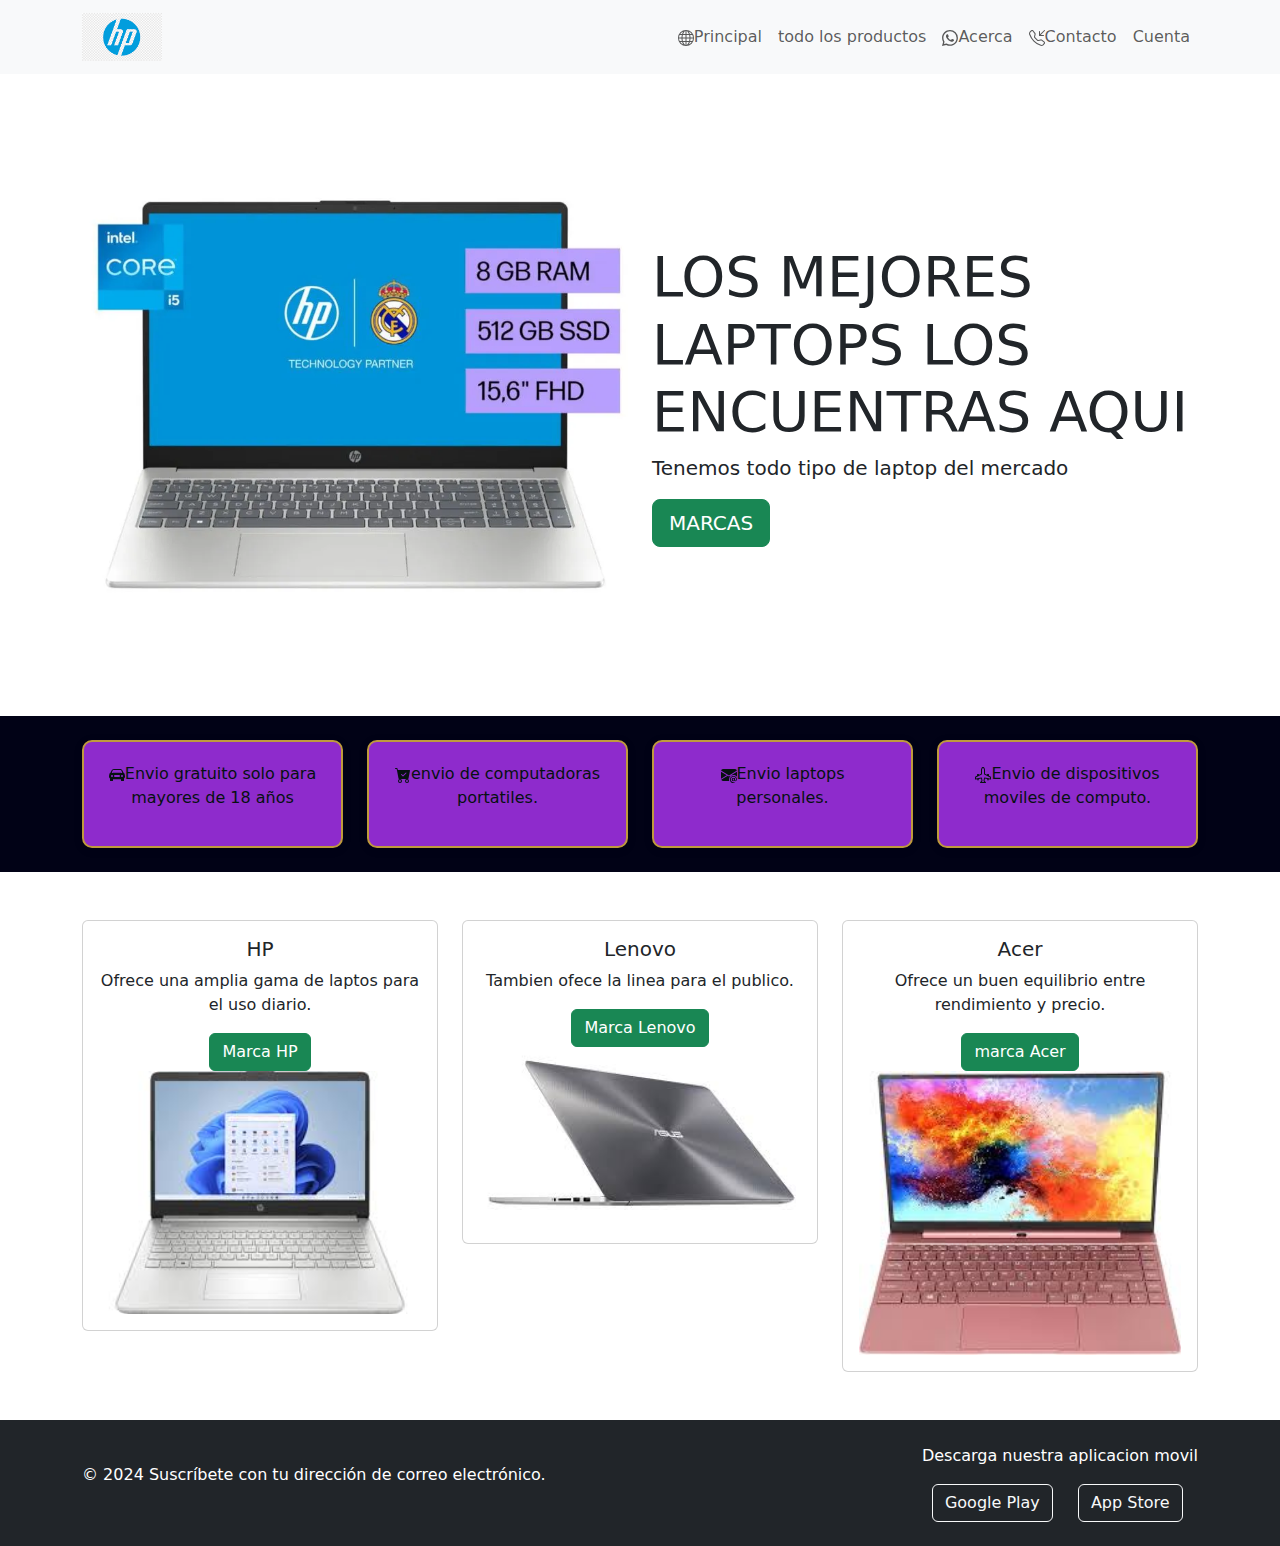
<file: final.html/index.html>
<!DOCTYPE html>
<html lang="en">
<head>
    <meta charset="UTF-8">
    <meta name="viewport" content="width=device-width, initial-scale=1.0">
    <title>LAPTOP</title>
    <!-- Bootstrap CSS -->
    <link href="https://cdn.jsdelivr.net/npm/bootstrap@5.3.0/dist/css/bootstrap.min.css" rel="stylesheet">
    <link rel="stylesheet" href="styles.css">
</head>
<body>
    <!-- barra de navegacion -->
    <nav class="navbar navbar-expand-lg navbar-light bg-light">
        <div class="container">
            <a class="navbar-brand" href="#">
                <img src="imagen/images.png" alt="Organic Store" class="navbar-logo" width="80px">
            </a>
            <button class="navbar-toggler" type="button" data-bs-toggle="collapse" data-bs-target="#navbarNav" aria-controls="navbarNav" aria-expanded="false" aria-label="Toggle navigation">
                <span class="navbar-toggler-icon"></span>
            </button>
            <div class="collapse navbar-collapse" id="navbarNav">
                <ul class="navbar-nav ms-auto">
                    <li class="nav-item"><a class="nav-link" href="index.html"><svg xmlns="http://www.w3.org/2000/svg" width="16" height="16" fill="currentColor" class="bi bi-globe" viewBox="0 0 16 16">
                        <path d="M0 8a8 8 0 1 1 16 0A8 8 0 0 1 0 8m7.5-6.923c-.67.204-1.335.82-1.887 1.855A8 8 0 0 0 5.145 4H7.5zM4.09 4a9.3 9.3 0 0 1 .64-1.539 7 7 0 0 1 .597-.933A7.03 7.03 0 0 0 2.255 4zm-.582 3.5c.03-.877.138-1.718.312-2.5H1.674a7 7 0 0 0-.656 2.5zM4.847 5a12.5 12.5 0 0 0-.338 2.5H7.5V5zM8.5 5v2.5h2.99a12.5 12.5 0 0 0-.337-2.5zM4.51 8.5a12.5 12.5 0 0 0 .337 2.5H7.5V8.5zm3.99 0V11h2.653c.187-.765.306-1.608.338-2.5zM5.145 12q.208.58.468 1.068c.552 1.035 1.218 1.65 1.887 1.855V12zm.182 2.472a7 7 0 0 1-.597-.933A9.3 9.3 0 0 1 4.09 12H2.255a7 7 0 0 0 3.072 2.472M3.82 11a13.7 13.7 0 0 1-.312-2.5h-2.49c.062.89.291 1.733.656 2.5zm6.853 3.472A7 7 0 0 0 13.745 12H11.91a9.3 9.3 0 0 1-.64 1.539 7 7 0 0 1-.597.933M8.5 12v2.923c.67-.204 1.335-.82 1.887-1.855q.26-.487.468-1.068zm3.68-1h2.146c.365-.767.594-1.61.656-2.5h-2.49a13.7 13.7 0 0 1-.312 2.5m2.802-3.5a7 7 0 0 0-.656-2.5H12.18c.174.782.282 1.623.312 2.5zM11.27 2.461c.247.464.462.98.64 1.539h1.835a7 7 0 0 0-3.072-2.472c.218.284.418.598.597.933M10.855 4a8 8 0 0 0-.468-1.068C9.835 1.897 9.17 1.282 8.5 1.077V4z"/>
                      </svg>Principal</a></li>
                    <li class="nav-item"><a class="nav-link" href="#">todo los productos</a></li>
                    <li class="nav-item"><a class="nav-link" href="about.html"><svg xmlns="http://www.w3.org/2000/svg" width="16" height="16" fill="currentColor" class="bi bi-whatsapp" viewBox="0 0 16 16">
                        <path d="M13.601 2.326A7.85 7.85 0 0 0 7.994 0C3.627 0 .068 3.558.064 7.926c0 1.399.366 2.76 1.057 3.965L0 16l4.204-1.102a7.9 7.9 0 0 0 3.79.965h.004c4.368 0 7.926-3.558 7.93-7.93A7.9 7.9 0 0 0 13.6 2.326zM7.994 14.521a6.6 6.6 0 0 1-3.356-.92l-.24-.144-2.494.654.666-2.433-.156-.251a6.56 6.56 0 0 1-1.007-3.505c0-3.626 2.957-6.584 6.591-6.584a6.56 6.56 0 0 1 4.66 1.931 6.56 6.56 0 0 1 1.928 4.66c-.004 3.639-2.961 6.592-6.592 6.592m3.615-4.934c-.197-.099-1.17-.578-1.353-.646-.182-.065-.315-.099-.445.099-.133.197-.513.646-.627.775-.114.133-.232.148-.43.05-.197-.1-.836-.308-1.592-.985-.59-.525-.985-1.175-1.103-1.372-.114-.198-.011-.304.088-.403.087-.088.197-.232.296-.346.1-.114.133-.198.198-.33.065-.134.034-.248-.015-.347-.05-.099-.445-1.076-.612-1.47-.16-.389-.323-.335-.445-.34-.114-.007-.247-.007-.38-.007a.73.73 0 0 0-.529.247c-.182.198-.691.677-.691 1.654s.71 1.916.81 2.049c.098.133 1.394 2.132 3.383 2.992.47.205.84.326 1.129.418.475.152.904.129 1.246.08.38-.058 1.171-.48 1.338-.943.164-.464.164-.86.114-.943-.049-.084-.182-.133-.38-.232"/>
                      </svg>Acerca</a></li>
                    <li class="nav-item"><a class="nav-link" href="contac.html"><svg xmlns="http://www.w3.org/2000/svg" width="16" height="16" fill="currentColor" class="bi bi-telephone-inbound" viewBox="0 0 16 16">
                        <path d="M15.854.146a.5.5 0 0 1 0 .708L11.707 5H14.5a.5.5 0 0 1 0 1h-4a.5.5 0 0 1-.5-.5v-4a.5.5 0 0 1 1 0v2.793L15.146.146a.5.5 0 0 1 .708 0m-12.2 1.182a.678.678 0 0 0-1.015-.063L1.605 2.3c-.483.484-.661 1.169-.45 1.77a17.6 17.6 0 0 0 4.168 6.608 17.6 17.6 0 0 0 6.608 4.168c.601.211 1.286.033 1.77-.45l1.034-1.034a.678.678 0 0 0-.063-1.015l-2.307-1.794a.68.68 0 0 0-.58-.122l-2.19.547a1.75 1.75 0 0 1-1.657-.459L5.482 8.062a1.75 1.75 0 0 1-.46-1.657l.548-2.19a.68.68 0 0 0-.122-.58zM1.884.511a1.745 1.745 0 0 1 2.612.163L6.29 2.98c.329.423.445.974.315 1.494l-.547 2.19a.68.68 0 0 0 .178.643l2.457 2.457a.68.68 0 0 0 .644.178l2.189-.547a1.75 1.75 0 0 1 1.494.315l2.306 1.794c.829.645.905 1.87.163 2.611l-1.034 1.034c-.74.74-1.846 1.065-2.877.702a18.6 18.6 0 0 1-7.01-4.42 18.6 18.6 0 0 1-4.42-7.009c-.362-1.03-.037-2.137.703-2.877z"/>
                      </svg>Contacto</a></li>
                    <li class="nav-item"><a class="nav-link" href="#">Cuenta</a></li>
                </ul>
            </div>
        </div>
    </nav>

    <!-- seccion del heroe -->
    <div class="container py-5">
        <div class="row align-items-center">
            <!-- Columna de la imagen -->
            <div class="col-md-6 text-center">
                <img src="imagen/laaaa.webp" alt="Organic Movement" class="img-fluid rounded" width="800px">
            </div>
            <!-- Columna del texto -->
            <div class="col-md-6">
                <h1 class="display-4">LOS MEJORES LAPTOPS LOS ENCUENTRAS AQUI </h1>
                <p class="lead">Tenemos todo tipo de laptop del mercado</p>
                <a href="#" class="btn btn-success btn-lg">MARCAS</a>
            </div>
        </div>
    </div>

    <!-- seccion de caracteristicas -->
    <section class="features py-4">
        <div class="container">
            <div class="row text-center text-white">
                <div class="col-md-3">
                    <div class="square-box">
                        <i class="bi bi-truck fs-1"></i>
                        <p> <svg xmlns="http://www.w3.org/2000/svg" width="16" height="16" fill="currentColor" class="bi bi-car-front-fill" viewBox="0 0 16 16">
                            <path d="M2.52 3.515A2.5 2.5 0 0 1 4.82 2h6.362c1 0 1.904.596 2.298 1.515l.792 1.848c.075.175.21.319.38.404.5.25.855.715.965 1.262l.335 1.679q.05.242.049.49v.413c0 .814-.39 1.543-1 1.997V13.5a.5.5 0 0 1-.5.5h-2a.5.5 0 0 1-.5-.5v-1.338c-1.292.048-2.745.088-4 .088s-2.708-.04-4-.088V13.5a.5.5 0 0 1-.5.5h-2a.5.5 0 0 1-.5-.5v-1.892c-.61-.454-1-1.183-1-1.997v-.413a2.5 2.5 0 0 1 .049-.49l.335-1.68c.11-.546.465-1.012.964-1.261a.8.8 0 0 0 .381-.404l.792-1.848ZM3 10a1 1 0 1 0 0-2 1 1 0 0 0 0 2m10 0a1 1 0 1 0 0-2 1 1 0 0 0 0 2M6 8a1 1 0 0 0 0 2h4a1 1 0 1 0 0-2zM2.906 5.189a.51.51 0 0 0 .497.731c.91-.073 3.35-.17 4.597-.17s3.688.097 4.597.17a.51.51 0 0 0 .497-.731l-.956-1.913A.5.5 0 0 0 11.691 3H4.309a.5.5 0 0 0-.447.276L2.906 5.19Z"/>
                          </svg>Envio gratuito solo para mayores de 18 años</p>
                    </div>
                </div>
                <div class="col-md-3">
                    <div class="square-box">
                        <i class="bi bi-truck fs-1"></i>
                        <p><svg xmlns="http://www.w3.org/2000/svg" width="16" height="16" fill="currentColor" class="bi bi-cart-check-fill" viewBox="0 0 16 16">
                            <path d="M.5 1a.5.5 0 0 0 0 1h1.11l.401 1.607 1.498 7.985A.5.5 0 0 0 4 12h1a2 2 0 1 0 0 4 2 2 0 0 0 0-4h7a2 2 0 1 0 0 4 2 2 0 0 0 0-4h1a.5.5 0 0 0 .491-.408l1.5-8A.5.5 0 0 0 14.5 3H2.89l-.405-1.621A.5.5 0 0 0 2 1zM6 14a1 1 0 1 1-2 0 1 1 0 0 1 2 0m7 0a1 1 0 1 1-2 0 1 1 0 0 1 2 0m-1.646-7.646-3 3a.5.5 0 0 1-.708 0l-1.5-1.5a.5.5 0 1 1 .708-.708L8 8.293l2.646-2.647a.5.5 0 0 1 .708.708"/>
                          </svg>envio de computadoras portatiles.</p>
                    </div>
                </div>
                <div class="col-md-3">
                    <div class="square-box">
                        <i class="bi bi-truck fs-1"></i>
                        <p><svg xmlns="http://www.w3.org/2000/svg" width="16" height="16" fill="currentColor" class="bi bi-envelope-at-fill" viewBox="0 0 16 16">
                            <path d="M2 2A2 2 0 0 0 .05 3.555L8 8.414l7.95-4.859A2 2 0 0 0 14 2zm-2 9.8V4.698l5.803 3.546zm6.761-2.97-6.57 4.026A2 2 0 0 0 2 14h6.256A4.5 4.5 0 0 1 8 12.5a4.49 4.49 0 0 1 1.606-3.446l-.367-.225L8 9.586zM16 9.671V4.697l-5.803 3.546.338.208A4.5 4.5 0 0 1 12.5 8c1.414 0 2.675.652 3.5 1.671"/>
                            <path d="M15.834 12.244c0 1.168-.577 2.025-1.587 2.025-.503 0-1.002-.228-1.12-.648h-.043c-.118.416-.543.643-1.015.643-.77 0-1.259-.542-1.259-1.434v-.529c0-.844.481-1.4 1.26-1.4.585 0 .87.333.953.63h.03v-.568h.905v2.19c0 .272.18.42.411.42.315 0 .639-.415.639-1.39v-.118c0-1.277-.95-2.326-2.484-2.326h-.04c-1.582 0-2.64 1.067-2.64 2.724v.157c0 1.867 1.237 2.654 2.57 2.654h.045c.507 0 .935-.07 1.18-.18v.731c-.219.1-.643.175-1.237.175h-.044C10.438 16 9 14.82 9 12.646v-.214C9 10.36 10.421 9 12.485 9h.035c2.12 0 3.314 1.43 3.314 3.034zm-4.04.21v.227c0 .586.227.8.581.8.31 0 .564-.17.564-.743v-.367c0-.516-.275-.708-.572-.708-.346 0-.573.245-.573.791"/>
                          </svg>Envio laptops personales.</p>
                    </div>
                </div>
                <div class="col-md-3">
                    <div class="square-box">
                        
                        <i class="bi bi-truck fs-1"></i>
                        <p><svg xmlns="http://www.w3.org/2000/svg" width="16" height="16" fill="currentColor" class="bi bi-airplane-engines" viewBox="0 0 16 16">
                            <path d="M8 0c-.787 0-1.292.592-1.572 1.151A4.35 4.35 0 0 0 6 3v3.691l-2 1V7.5a.5.5 0 0 0-.5-.5h-1a.5.5 0 0 0-.5.5v1.191l-1.17.585A1.5 1.5 0 0 0 0 10.618V12a.5.5 0 0 0 .582.493l1.631-.272.313.937a.5.5 0 0 0 .948 0l.405-1.214 2.21-.369.375 2.253-1.318 1.318A.5.5 0 0 0 5.5 16h5a.5.5 0 0 0 .354-.854l-1.318-1.318.375-2.253 2.21.369.405 1.214a.5.5 0 0 0 .948 0l.313-.937 1.63.272A.5.5 0 0 0 16 12v-1.382a1.5 1.5 0 0 0-.83-1.342L14 8.691V7.5a.5.5 0 0 0-.5-.5h-1a.5.5 0 0 0-.5.5v.191l-2-1V3c0-.568-.14-1.271-.428-1.849C9.292.591 8.787 0 8 0M7 3c0-.432.11-.979.322-1.401C7.542 1.159 7.787 1 8 1s.458.158.678.599C8.889 2.02 9 2.569 9 3v4a.5.5 0 0 0 .276.447l5.448 2.724a.5.5 0 0 1 .276.447v.792l-5.418-.903a.5.5 0 0 0-.575.41l-.5 3a.5.5 0 0 0 .14.437l.646.646H6.707l.647-.646a.5.5 0 0 0 .14-.436l-.5-3a.5.5 0 0 0-.576-.411L1 11.41v-.792a.5.5 0 0 1 .276-.447l5.448-2.724A.5.5 0 0 0 7 7z"/>
                          </svg>Envio de dispositivos moviles de computo.</p>
                    </div>
                </div>
                



            </div>
        </div>
    </section>

    <!-- Products Section -->
    <section class="products py-5">
        <div class="container">
            <div class="row text-center">
                <div class="col-md-4">
                    <div class="card">
                        <div class="card-body">
                            <h5 class="card-title">HP</h5>
                            <p class="card-text"> Ofrece una amplia gama de laptos para el uso diario.</p>
                            <a href="#" class="btn btn-success">Marca HP</a>
                            <img src="imagen/sin fondo.jpg" class="card-img-top" alt="Farm Fresh Fruits" width="500px">

                        </div>
                    </div>
                </div>
                <div class="col-md-4">
                    <div class="card">
                        <div class="card-body">
                            <h5 class="card-title">Lenovo</h5>
                            <p class="card-text">Tambien ofece la linea para el publico.</p>
                            <a href="#" class="btn btn-success">Marca Lenovo</a>
                            <img src="imagen/laptop.jpg" class="card-img-top" alt="Farm Fresh Fruits" width="500px">

                        </div>
                    </div>
                </div>
                <div class="col-md-4">
                    <div class="card">
                        <div class="card-body">
                            <h5 class="card-title">Acer</h5>
                            <p class="card-text">Ofrece un buen equilibrio entre rendimiento y precio.</p>
                            <a href="#" class="btn btn-success">marca Acer</a>
                            <img src="imagen/images sin fondo.jpg" class="card-img-top" alt="Farm Fresh Fruits" width="200px">

                        </div>
                    </div>
                </div>
               
             
            </div>
        </div>
    </section>

    <!-- pie de pagina -->
    <footer class="footer bg-dark text-white py-4">
        <div class="container d-flex justify-content-between align-items-center">
            <p>&copy; 2024 Suscríbete con tu dirección de correo electrónico.</p>
            <div>
                <p>Descarga nuestra aplicacion movil</p>
                <div>
                    <a href="#" class="btn btn-outline-light">Google Play</a>
                    <a href="#" class="btn btn-outline-light">App Store</a>
                </div>
            </div>
        </div>
    </footer>

    <!-- Bootstrap JS -->
    <script src="https://cdn.jsdelivr.net/npm/bootstrap@5.3.0/dist/js/bootstrap.bundle.min.js"></script>
</body>
</html>
</file>
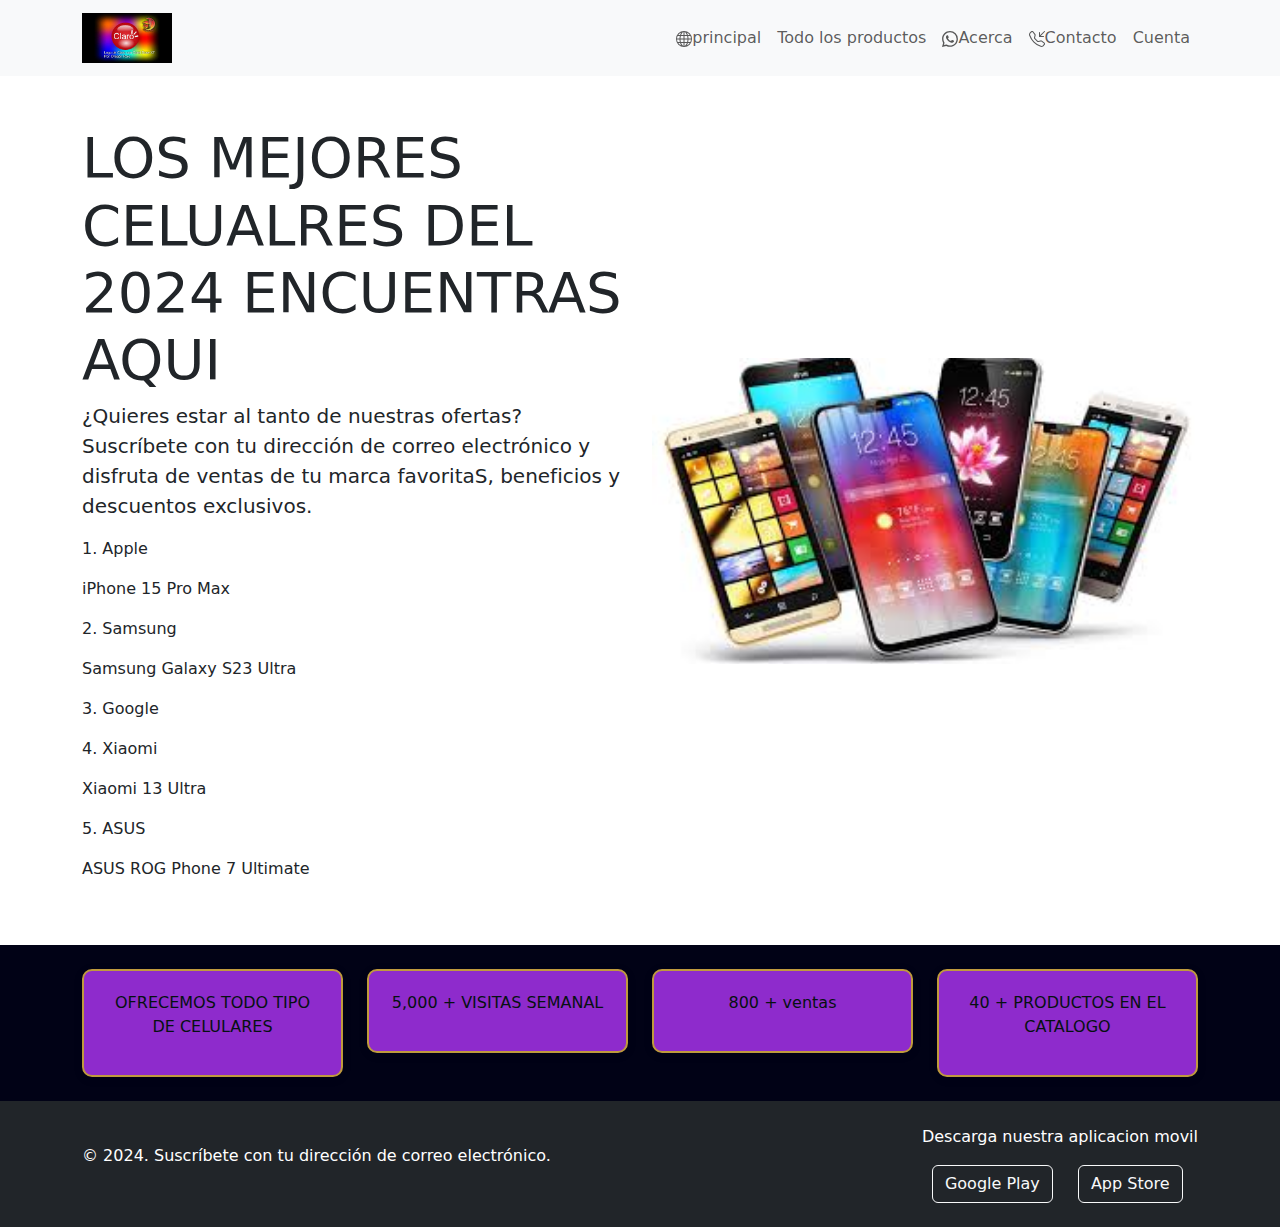
<file: final.html/about.html>
<!DOCTYPE html>
<html lang="es">
<head>
    <meta charset="UTF-8">
    <meta name="viewport" content="width=device-width, initial-scale=1.0">
    <title>mi celular</title>
    <!-- Bootstrap CSS -->
    <link href="https://cdn.jsdelivr.net/npm/bootstrap@5.3.0/dist/css/bootstrap.min.css" rel="stylesheet">
    <link rel="stylesheet" href="styles.css">
    <link rel="stylesheet" href="bootstrap.min.css">
</head>
<body>
    <!-- Navbar -->
    <nav class="navbar navbar-expand-lg navbar-light bg-light">
        <div class="container">
            <a class="navbar-brand" href="#">
                <img src="imagen/descarga (2)logo.jpg" alt="Organic Store" class="navbar-logo" width="90px">
            </a>
            <button class="navbar-toggler" type="button" data-bs-toggle="collapse" data-bs-target="#navbarNav" aria-controls="navbarNav" aria-expanded="false" aria-label="Toggle navigation">
                <span class="navbar-toggler-icon"></span>
            </button>
            <div class="collapse navbar-collapse" id="navbarNav">
                <ul class="navbar-nav ms-auto">
                    <li class="nav-item"><a class="nav-link" href="index.html"><svg xmlns="http://www.w3.org/2000/svg" width="16" height="16" fill="currentColor" class="bi bi-globe" viewBox="0 0 16 16">
                        <path d="M0 8a8 8 0 1 1 16 0A8 8 0 0 1 0 8m7.5-6.923c-.67.204-1.335.82-1.887 1.855A8 8 0 0 0 5.145 4H7.5zM4.09 4a9.3 9.3 0 0 1 .64-1.539 7 7 0 0 1 .597-.933A7.03 7.03 0 0 0 2.255 4zm-.582 3.5c.03-.877.138-1.718.312-2.5H1.674a7 7 0 0 0-.656 2.5zM4.847 5a12.5 12.5 0 0 0-.338 2.5H7.5V5zM8.5 5v2.5h2.99a12.5 12.5 0 0 0-.337-2.5zM4.51 8.5a12.5 12.5 0 0 0 .337 2.5H7.5V8.5zm3.99 0V11h2.653c.187-.765.306-1.608.338-2.5zM5.145 12q.208.58.468 1.068c.552 1.035 1.218 1.65 1.887 1.855V12zm.182 2.472a7 7 0 0 1-.597-.933A9.3 9.3 0 0 1 4.09 12H2.255a7 7 0 0 0 3.072 2.472M3.82 11a13.7 13.7 0 0 1-.312-2.5h-2.49c.062.89.291 1.733.656 2.5zm6.853 3.472A7 7 0 0 0 13.745 12H11.91a9.3 9.3 0 0 1-.64 1.539 7 7 0 0 1-.597.933M8.5 12v2.923c.67-.204 1.335-.82 1.887-1.855q.26-.487.468-1.068zm3.68-1h2.146c.365-.767.594-1.61.656-2.5h-2.49a13.7 13.7 0 0 1-.312 2.5m2.802-3.5a7 7 0 0 0-.656-2.5H12.18c.174.782.282 1.623.312 2.5zM11.27 2.461c.247.464.462.98.64 1.539h1.835a7 7 0 0 0-3.072-2.472c.218.284.418.598.597.933M10.855 4a8 8 0 0 0-.468-1.068C9.835 1.897 9.17 1.282 8.5 1.077V4z"/>
                      </svg>principal</a></li>
                    <li class="nav-item"><a class="nav-link" href="#">Todo los productos</a></li>
                    <li class="nav-item"><a class="nav-link" href="about.html"><svg xmlns="http://www.w3.org/2000/svg" width="16" height="16" fill="currentColor" class="bi bi-whatsapp" viewBox="0 0 16 16">
                        <path d="M13.601 2.326A7.85 7.85 0 0 0 7.994 0C3.627 0 .068 3.558.064 7.926c0 1.399.366 2.76 1.057 3.965L0 16l4.204-1.102a7.9 7.9 0 0 0 3.79.965h.004c4.368 0 7.926-3.558 7.93-7.93A7.9 7.9 0 0 0 13.6 2.326zM7.994 14.521a6.6 6.6 0 0 1-3.356-.92l-.24-.144-2.494.654.666-2.433-.156-.251a6.56 6.56 0 0 1-1.007-3.505c0-3.626 2.957-6.584 6.591-6.584a6.56 6.56 0 0 1 4.66 1.931 6.56 6.56 0 0 1 1.928 4.66c-.004 3.639-2.961 6.592-6.592 6.592m3.615-4.934c-.197-.099-1.17-.578-1.353-.646-.182-.065-.315-.099-.445.099-.133.197-.513.646-.627.775-.114.133-.232.148-.43.05-.197-.1-.836-.308-1.592-.985-.59-.525-.985-1.175-1.103-1.372-.114-.198-.011-.304.088-.403.087-.088.197-.232.296-.346.1-.114.133-.198.198-.33.065-.134.034-.248-.015-.347-.05-.099-.445-1.076-.612-1.47-.16-.389-.323-.335-.445-.34-.114-.007-.247-.007-.38-.007a.73.73 0 0 0-.529.247c-.182.198-.691.677-.691 1.654s.71 1.916.81 2.049c.098.133 1.394 2.132 3.383 2.992.47.205.84.326 1.129.418.475.152.904.129 1.246.08.38-.058 1.171-.48 1.338-.943.164-.464.164-.86.114-.943-.049-.084-.182-.133-.38-.232"/>
                      </svg>Acerca</a></li>
                    <li class="nav-item"><a class="nav-link" href="contac.html"><svg xmlns="http://www.w3.org/2000/svg" width="16" height="16" fill="currentColor" class="bi bi-telephone-inbound" viewBox="0 0 16 16">
                        <path d="M15.854.146a.5.5 0 0 1 0 .708L11.707 5H14.5a.5.5 0 0 1 0 1h-4a.5.5 0 0 1-.5-.5v-4a.5.5 0 0 1 1 0v2.793L15.146.146a.5.5 0 0 1 .708 0m-12.2 1.182a.678.678 0 0 0-1.015-.063L1.605 2.3c-.483.484-.661 1.169-.45 1.77a17.6 17.6 0 0 0 4.168 6.608 17.6 17.6 0 0 0 6.608 4.168c.601.211 1.286.033 1.77-.45l1.034-1.034a.678.678 0 0 0-.063-1.015l-2.307-1.794a.68.68 0 0 0-.58-.122l-2.19.547a1.75 1.75 0 0 1-1.657-.459L5.482 8.062a1.75 1.75 0 0 1-.46-1.657l.548-2.19a.68.68 0 0 0-.122-.58zM1.884.511a1.745 1.745 0 0 1 2.612.163L6.29 2.98c.329.423.445.974.315 1.494l-.547 2.19a.68.68 0 0 0 .178.643l2.457 2.457a.68.68 0 0 0 .644.178l2.189-.547a1.75 1.75 0 0 1 1.494.315l2.306 1.794c.829.645.905 1.87.163 2.611l-1.034 1.034c-.74.74-1.846 1.065-2.877.702a18.6 18.6 0 0 1-7.01-4.42 18.6 18.6 0 0 1-4.42-7.009c-.362-1.03-.037-2.137.703-2.877z"/>
                      </svg>Contacto</a></li>
                    <li class="nav-item"><a class="nav-link" href="#">Cuenta</a></li>
                </ul>
            </div>
        </div>
    </nav>

    <!-- Hero Section -->
    <div class="container py-5">
        <div class="row align-items-center">
            
            <!-- Columna del texto -->
            <div class="col-md-6">
                <h1 class="display-4">LOS MEJORES CELUALRES DEL 2024 ENCUENTRAS AQUI </h1>
                <p class="lead">¿Quieres estar al tanto de nuestras ofertas?
                    Suscríbete con tu dirección de correo electrónico y disfruta de ventas de tu marca favoritaS, beneficios y descuentos exclusivos.</p>
                    
                   <P> 1. Apple</P>
                   <P> iPhone 15 Pro Max</P>
                   <P> 2. Samsung</P>
                   <P> Samsung Galaxy S23 Ultra</P>
                   <P>3. Google</P>
                   <P> 4. Xiaomi</P>
                   <P>Xiaomi 13 Ultra</P>
                   <P>5. ASUS</P>
                   <P>ASUS ROG Phone 7 Ultimate</P>
                

            </div>

            <!-- Columna de la imagen -->
            <div class="col-md-6 text-center">
                <img src="imagen/images (1).jpg" alt="Organic Movement" class="img-fluid rounded" width="1000px">
            </div>
        </div>
    </div>

    <!-- Features Section -->
    <section class="features py-4">
        <div class="container">
            <div class="row text-center text-white">

                <div class="col-md-3">
                    <div class="square-box">
                        
                        <i class="bi bi-truck fs-1"></i>
                        <p>OFRECEMOS TODO TIPO DE CELULARES</p>
                    </div>
                </div>

                <div class="col-md-3">
                    <div class="square-box">
                        <i class="bi bi-truck fs-1"></i>
                        <p>5,000 + VISITAS SEMANAL </p>
                    </div>
                </div>
                <div class="col-md-3">
                    <div class="square-box">
                        <i class="bi bi-truck fs-1"></i>
                        <p>800 + ventas </p>
                    </div>
                </div>
                <div class="col-md-3">
                    <div class="square-box">
                        <i class="bi bi-truck fs-1"></i>
                        <p>40 + PRODUCTOS EN EL CATALOGO</p>
                    </div>
                </div>
                
                



            </div>
        </div>
    </section>

 
    <!-- Pie de pagina -->
    <footer class="footer bg-dark text-white py-4">
        <div class="container d-flex justify-content-between align-items-center">
            <p>&copy; 2024. Suscríbete con tu dirección de correo electrónico.</p>
            <div>
                <p>Descarga nuestra aplicacion movil</p>
                <div>
                    <a href="#" class="btn btn-outline-light">Google Play</a>
                    <a href="#" class="btn btn-outline-light">App Store</a>
                </div>
            </div>
        </div>
    </footer>

    <!-- Bootstrap JS -->
    <script src="https://cdn.jsdelivr.net/npm/bootstrap@5.3.0/dist/js/bootstrap.bundle.min.js"></script>
</body>
</html>
</file>
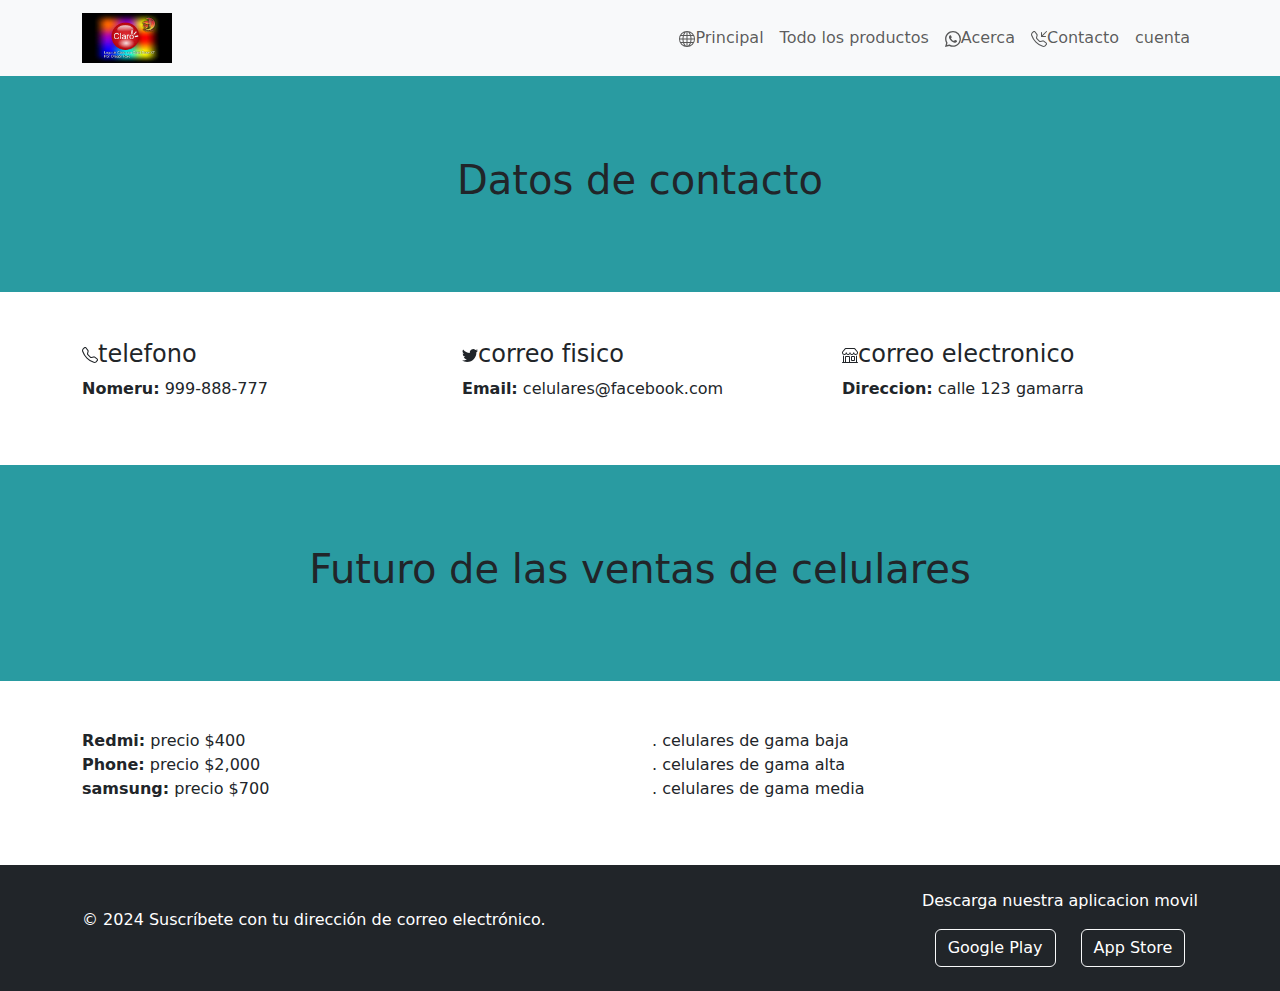
<file: final.html/contac.html>
<!DOCTYPE html>
<html lang="es">
<head>
    <meta charset="UTF-8">
    <meta name="viewport" content="width=device-width, initial-scale=1.0">
    <title>Tienda de celulares</title>
    <link href="https://cdn.jsdelivr.net/npm/bootstrap@5.3.1/dist/css/bootstrap.min.css" rel="stylesheet">
    <link href="https://cdn.jsdelivr.net/npm/bootstrap-icons/font/bootstrap-icons.css" rel="stylesheet">
    <style>
        /* Personalización adicional */
        .hero {
            background-color: #299ba1;
            padding: 80px 0;
            text-align: center;
        }
        .hero-content h1 {
            font-size: 2.5rem;
        }
        .footer {
            background-color: #343a40;
            color: #fff;
            padding: 20px 0;
            text-align: center;
        }
        .footer a {
            color: #fff;
            text-decoration: none;
            margin: 0 10px;
        }
    </style>
</head>
<body>

    <!-- Barra de navegación -->
    <nav class="navbar navbar-expand-lg navbar-light bg-light">
        <div class="container">
            <a class="navbar-brand" href="#">
                <img src="imagen/descarga (2)logo.jpg" alt="Organic Store" class="navbar-logo" width="90px">
            </a>
            <button class="navbar-toggler" type="button" data-bs-toggle="collapse" data-bs-target="#navbarNav" aria-controls="navbarNav" aria-expanded="false" aria-label="Toggle navigation">
                <span class="navbar-toggler-icon"></span>
            </button>
            <div class="collapse navbar-collapse" id="navbarNav">
                <ul class="navbar-nav ms-auto">
                    <li class="nav-item"><a class="nav-link" href="index.html"><svg xmlns="http://www.w3.org/2000/svg" width="16" height="16" fill="currentColor" class="bi bi-globe" viewBox="0 0 16 16">
                        <path d="M0 8a8 8 0 1 1 16 0A8 8 0 0 1 0 8m7.5-6.923c-.67.204-1.335.82-1.887 1.855A8 8 0 0 0 5.145 4H7.5zM4.09 4a9.3 9.3 0 0 1 .64-1.539 7 7 0 0 1 .597-.933A7.03 7.03 0 0 0 2.255 4zm-.582 3.5c.03-.877.138-1.718.312-2.5H1.674a7 7 0 0 0-.656 2.5zM4.847 5a12.5 12.5 0 0 0-.338 2.5H7.5V5zM8.5 5v2.5h2.99a12.5 12.5 0 0 0-.337-2.5zM4.51 8.5a12.5 12.5 0 0 0 .337 2.5H7.5V8.5zm3.99 0V11h2.653c.187-.765.306-1.608.338-2.5zM5.145 12q.208.58.468 1.068c.552 1.035 1.218 1.65 1.887 1.855V12zm.182 2.472a7 7 0 0 1-.597-.933A9.3 9.3 0 0 1 4.09 12H2.255a7 7 0 0 0 3.072 2.472M3.82 11a13.7 13.7 0 0 1-.312-2.5h-2.49c.062.89.291 1.733.656 2.5zm6.853 3.472A7 7 0 0 0 13.745 12H11.91a9.3 9.3 0 0 1-.64 1.539 7 7 0 0 1-.597.933M8.5 12v2.923c.67-.204 1.335-.82 1.887-1.855q.26-.487.468-1.068zm3.68-1h2.146c.365-.767.594-1.61.656-2.5h-2.49a13.7 13.7 0 0 1-.312 2.5m2.802-3.5a7 7 0 0 0-.656-2.5H12.18c.174.782.282 1.623.312 2.5zM11.27 2.461c.247.464.462.98.64 1.539h1.835a7 7 0 0 0-3.072-2.472c.218.284.418.598.597.933M10.855 4a8 8 0 0 0-.468-1.068C9.835 1.897 9.17 1.282 8.5 1.077V4z"/>
                      </svg>Principal</a></li>
                    <li class="nav-item"><a class="nav-link" href="#">Todo los productos</a></li>
                    <li class="nav-item"><a class="nav-link" href="about.html"><svg xmlns="http://www.w3.org/2000/svg" width="16" height="16" fill="currentColor" class="bi bi-whatsapp" viewBox="0 0 16 16">
                        <path d="M13.601 2.326A7.85 7.85 0 0 0 7.994 0C3.627 0 .068 3.558.064 7.926c0 1.399.366 2.76 1.057 3.965L0 16l4.204-1.102a7.9 7.9 0 0 0 3.79.965h.004c4.368 0 7.926-3.558 7.93-7.93A7.9 7.9 0 0 0 13.6 2.326zM7.994 14.521a6.6 6.6 0 0 1-3.356-.92l-.24-.144-2.494.654.666-2.433-.156-.251a6.56 6.56 0 0 1-1.007-3.505c0-3.626 2.957-6.584 6.591-6.584a6.56 6.56 0 0 1 4.66 1.931 6.56 6.56 0 0 1 1.928 4.66c-.004 3.639-2.961 6.592-6.592 6.592m3.615-4.934c-.197-.099-1.17-.578-1.353-.646-.182-.065-.315-.099-.445.099-.133.197-.513.646-.627.775-.114.133-.232.148-.43.05-.197-.1-.836-.308-1.592-.985-.59-.525-.985-1.175-1.103-1.372-.114-.198-.011-.304.088-.403.087-.088.197-.232.296-.346.1-.114.133-.198.198-.33.065-.134.034-.248-.015-.347-.05-.099-.445-1.076-.612-1.47-.16-.389-.323-.335-.445-.34-.114-.007-.247-.007-.38-.007a.73.73 0 0 0-.529.247c-.182.198-.691.677-.691 1.654s.71 1.916.81 2.049c.098.133 1.394 2.132 3.383 2.992.47.205.84.326 1.129.418.475.152.904.129 1.246.08.38-.058 1.171-.48 1.338-.943.164-.464.164-.86.114-.943-.049-.084-.182-.133-.38-.232"/>
                      </svg>Acerca</a></li>
                    <li class="nav-item"><a class="nav-link" href="contac.html"><svg xmlns="http://www.w3.org/2000/svg" width="16" height="16" fill="currentColor" class="bi bi-telephone-inbound" viewBox="0 0 16 16">
                        <path d="M15.854.146a.5.5 0 0 1 0 .708L11.707 5H14.5a.5.5 0 0 1 0 1h-4a.5.5 0 0 1-.5-.5v-4a.5.5 0 0 1 1 0v2.793L15.146.146a.5.5 0 0 1 .708 0m-12.2 1.182a.678.678 0 0 0-1.015-.063L1.605 2.3c-.483.484-.661 1.169-.45 1.77a17.6 17.6 0 0 0 4.168 6.608 17.6 17.6 0 0 0 6.608 4.168c.601.211 1.286.033 1.77-.45l1.034-1.034a.678.678 0 0 0-.063-1.015l-2.307-1.794a.68.68 0 0 0-.58-.122l-2.19.547a1.75 1.75 0 0 1-1.657-.459L5.482 8.062a1.75 1.75 0 0 1-.46-1.657l.548-2.19a.68.68 0 0 0-.122-.58zM1.884.511a1.745 1.745 0 0 1 2.612.163L6.29 2.98c.329.423.445.974.315 1.494l-.547 2.19a.68.68 0 0 0 .178.643l2.457 2.457a.68.68 0 0 0 .644.178l2.189-.547a1.75 1.75 0 0 1 1.494.315l2.306 1.794c.829.645.905 1.87.163 2.611l-1.034 1.034c-.74.74-1.846 1.065-2.877.702a18.6 18.6 0 0 1-7.01-4.42 18.6 18.6 0 0 1-4.42-7.009c-.362-1.03-.037-2.137.703-2.877z"/>
                      </svg>Contacto</a></li>
                    <li class="nav-item"><a class="nav-link" href="#">cuenta</a></li>
                </ul>
            </div>
        </div>
    </nav>


    <!-- Sección Hero -->
    <section class="hero">
        <div class="hero-content">
            <h1>Datos de contacto</h1>
            
        </div>
    </section>

    <!-- Sección de Información de Contacto -->
    <section class="container my-5" id="contact">
        <div class="row">
            <div class="col-md-4">
                <h4><svg xmlns="http://www.w3.org/2000/svg" width="16" height="16" fill="currentColor" class="bi bi-telephone" viewBox="0 0 16 16">
                    <path d="M3.654 1.328a.678.678 0 0 0-1.015-.063L1.605 2.3c-.483.484-.661 1.169-.45 1.77a17.6 17.6 0 0 0 4.168 6.608 17.6 17.6 0 0 0 6.608 4.168c.601.211 1.286.033 1.77-.45l1.034-1.034a.678.678 0 0 0-.063-1.015l-2.307-1.794a.68.68 0 0 0-.58-.122l-2.19.547a1.75 1.75 0 0 1-1.657-.459L5.482 8.062a1.75 1.75 0 0 1-.46-1.657l.548-2.19a.68.68 0 0 0-.122-.58zM1.884.511a1.745 1.745 0 0 1 2.612.163L6.29 2.98c.329.423.445.974.315 1.494l-.547 2.19a.68.68 0 0 0 .178.643l2.457 2.457a.68.68 0 0 0 .644.178l2.189-.547a1.75 1.75 0 0 1 1.494.315l2.306 1.794c.829.645.905 1.87.163 2.611l-1.034 1.034c-.74.74-1.846 1.065-2.877.702a18.6 18.6 0 0 1-7.01-4.42 18.6 18.6 0 0 1-4.42-7.009c-.362-1.03-.037-2.137.703-2.877z"/>
                  </svg>telefono</h4>
                <ul class="list-unstyled">
                    <li><strong>Nomeru:</strong> 999-888-777</li>
                   
                </ul>
            </div>
            <div class="col-md-4">
                <h4><svg xmlns="http://www.w3.org/2000/svg" width="16" height="16" fill="currentColor" class="bi bi-twitter" viewBox="0 0 16 16">
                    <path d="M5.026 15c6.038 0 9.341-5.003 9.341-9.334q.002-.211-.006-.422A6.7 6.7 0 0 0 16 3.542a6.7 6.7 0 0 1-1.889.518 3.3 3.3 0 0 0 1.447-1.817 6.5 6.5 0 0 1-2.087.793A3.286 3.286 0 0 0 7.875 6.03a9.32 9.32 0 0 1-6.767-3.429 3.29 3.29 0 0 0 1.018 4.382A3.3 3.3 0 0 1 .64 6.575v.045a3.29 3.29 0 0 0 2.632 3.218 3.2 3.2 0 0 1-.865.115 3 3 0 0 1-.614-.057 3.28 3.28 0 0 0 3.067 2.277A6.6 6.6 0 0 1 .78 13.58a6 6 0 0 1-.78-.045A9.34 9.34 0 0 0 5.026 15"/>
                  </svg>correo  fisico</h4>
                <ul class="list-unstyled">
                    <li><strong>Email:</strong> celulares@facebook.com</li>
          
                </ul>
            </div>
            <div class="col-md-4">
                <h4><svg xmlns="http://www.w3.org/2000/svg" width="16" height="16" fill="currentColor" class="bi bi-shop" viewBox="0 0 16 16">
                    <path d="M2.97 1.35A1 1 0 0 1 3.73 1h8.54a1 1 0 0 1 .76.35l2.609 3.044A1.5 1.5 0 0 1 16 5.37v.255a2.375 2.375 0 0 1-4.25 1.458A2.37 2.37 0 0 1 9.875 8 2.37 2.37 0 0 1 8 7.083 2.37 2.37 0 0 1 6.125 8a2.37 2.37 0 0 1-1.875-.917A2.375 2.375 0 0 1 0 5.625V5.37a1.5 1.5 0 0 1 .361-.976zm1.78 4.275a1.375 1.375 0 0 0 2.75 0 .5.5 0 0 1 1 0 1.375 1.375 0 0 0 2.75 0 .5.5 0 0 1 1 0 1.375 1.375 0 1 0 2.75 0V5.37a.5.5 0 0 0-.12-.325L12.27 2H3.73L1.12 5.045A.5.5 0 0 0 1 5.37v.255a1.375 1.375 0 0 0 2.75 0 .5.5 0 0 1 1 0M1.5 8.5A.5.5 0 0 1 2 9v6h1v-5a1 1 0 0 1 1-1h3a1 1 0 0 1 1 1v5h6V9a.5.5 0 0 1 1 0v6h.5a.5.5 0 0 1 0 1H.5a.5.5 0 0 1 0-1H1V9a.5.5 0 0 1 .5-.5M4 15h3v-5H4zm5-5a1 1 0 0 1 1-1h2a1 1 0 0 1 1 1v3a1 1 0 0 1-1 1h-2a1 1 0 0 1-1-1zm3 0h-2v3h2z"/>
                  </svg>correo electronico</h4>
                <ul class="list-unstyled">
             
                    <li><strong>Direccion:</strong> calle 123  gamarra</li>
                </ul>
            </div>
            
        </div>
    </section>

    <section class="hero">
        <div class="hero-content">
            <h1>Futuro de las ventas de celulares</h1>
        </div>
    </section>

    <!-- Sección de Información de Contacto -->
    <section class="container my-5" id="contact">
        <div class="row">
            <div class="col-md-6">
                <ul class="list-unstyled">
                    <li><strong>Redmi:</strong> precio $400 </li>
                    <li><strong>Phone:</strong> precio $2,000 </li>
                    <li><strong>samsung:</strong> precio $700 </li>
                   
                </ul>
            </div>
            <div class="col-md-6">
                <ul class="list-unstyled">
                    <li><strong></strong> . celulares de gama baja</li>
                    <li><strong></strong> . celulares de gama alta</li>
                    <li><strong></strong> . celulares de gama media</li>
          
                </ul>
            </div>
           
            
        </div>
    </section>
    
    <!-- pie de pagina -->
    <footer class="footer bg-dark text-white py-4">
        <div class="container d-flex justify-content-between align-items-center">
            <p>&copy; 2024 Suscríbete con tu dirección de correo electrónico.</p>
            <div>
                <p>Descarga nuestra aplicacion movil</p>
                <div>
                    <a href="#" class="btn btn-outline-light">Google Play</a>
                    <a href="#" class="btn btn-outline-light">App Store</a>
                </div>
            </div>
        </div>
    </footer>

    <!-- Bootstrap JS -->
    <script src="https://cdn.jsdelivr.net/npm/bootstrap@5.3.0/dist/js/bootstrap.bundle.min.js"></script>
</body>
</html>
</file>
<file: final.html/styles.css>
/* Hero Section */
.hero-section {
    background: url('images/hero-bg.jpg') no-repeat center center/cover;
    color: hsl(36, 71%, 4%);
    
}

.hero-section h1 {
    font-weight: bold;
    margin-bottom: 20px;
}

.hero-section p {
    font-size: 1.2rem;
}

/* seccion de caracteristicas */
.features i {
    color: #a72887;
    margin-bottom: 10px;
}

/* pie de pagina */
.footer {
    background-color: #333;
}

.footer a {
    margin: 0 10px;
}


/* Fondo verde para la sección features */
.features {
    background-color: #010216; /* Verde Bootstrap */
    color: #eeecec; /* Texto blanco */
}


.square-box {
    background-color: #8e2bcc; /* Fondo blanco */
    border: 2px solid #bf9a3d; /* Borde gris claro */
    border-radius: 10px; /* Bordes redondeados */
    padding: 20px; /* Espaciado interno */
    text-align: center; /* Centrar el contenido */
    box-shadow: 0 2px 10px rgba(0, 0, 0, 0.1); /* Sombra sutil */
}

.square-box i {
    color: #a443b4; /* Color verde para el icono */
    margin-bottom: 10px; /* Espaciado debajo del icono */
}

.square-box p {
    font-size: 1rem; /* Tamaño de texto */
    color: #061111; /* Color del texto */
}
h1{
    background-color: color(srgb-linear red green blue);
}
.tex-center{
    width: 100;
    
}
</file>
